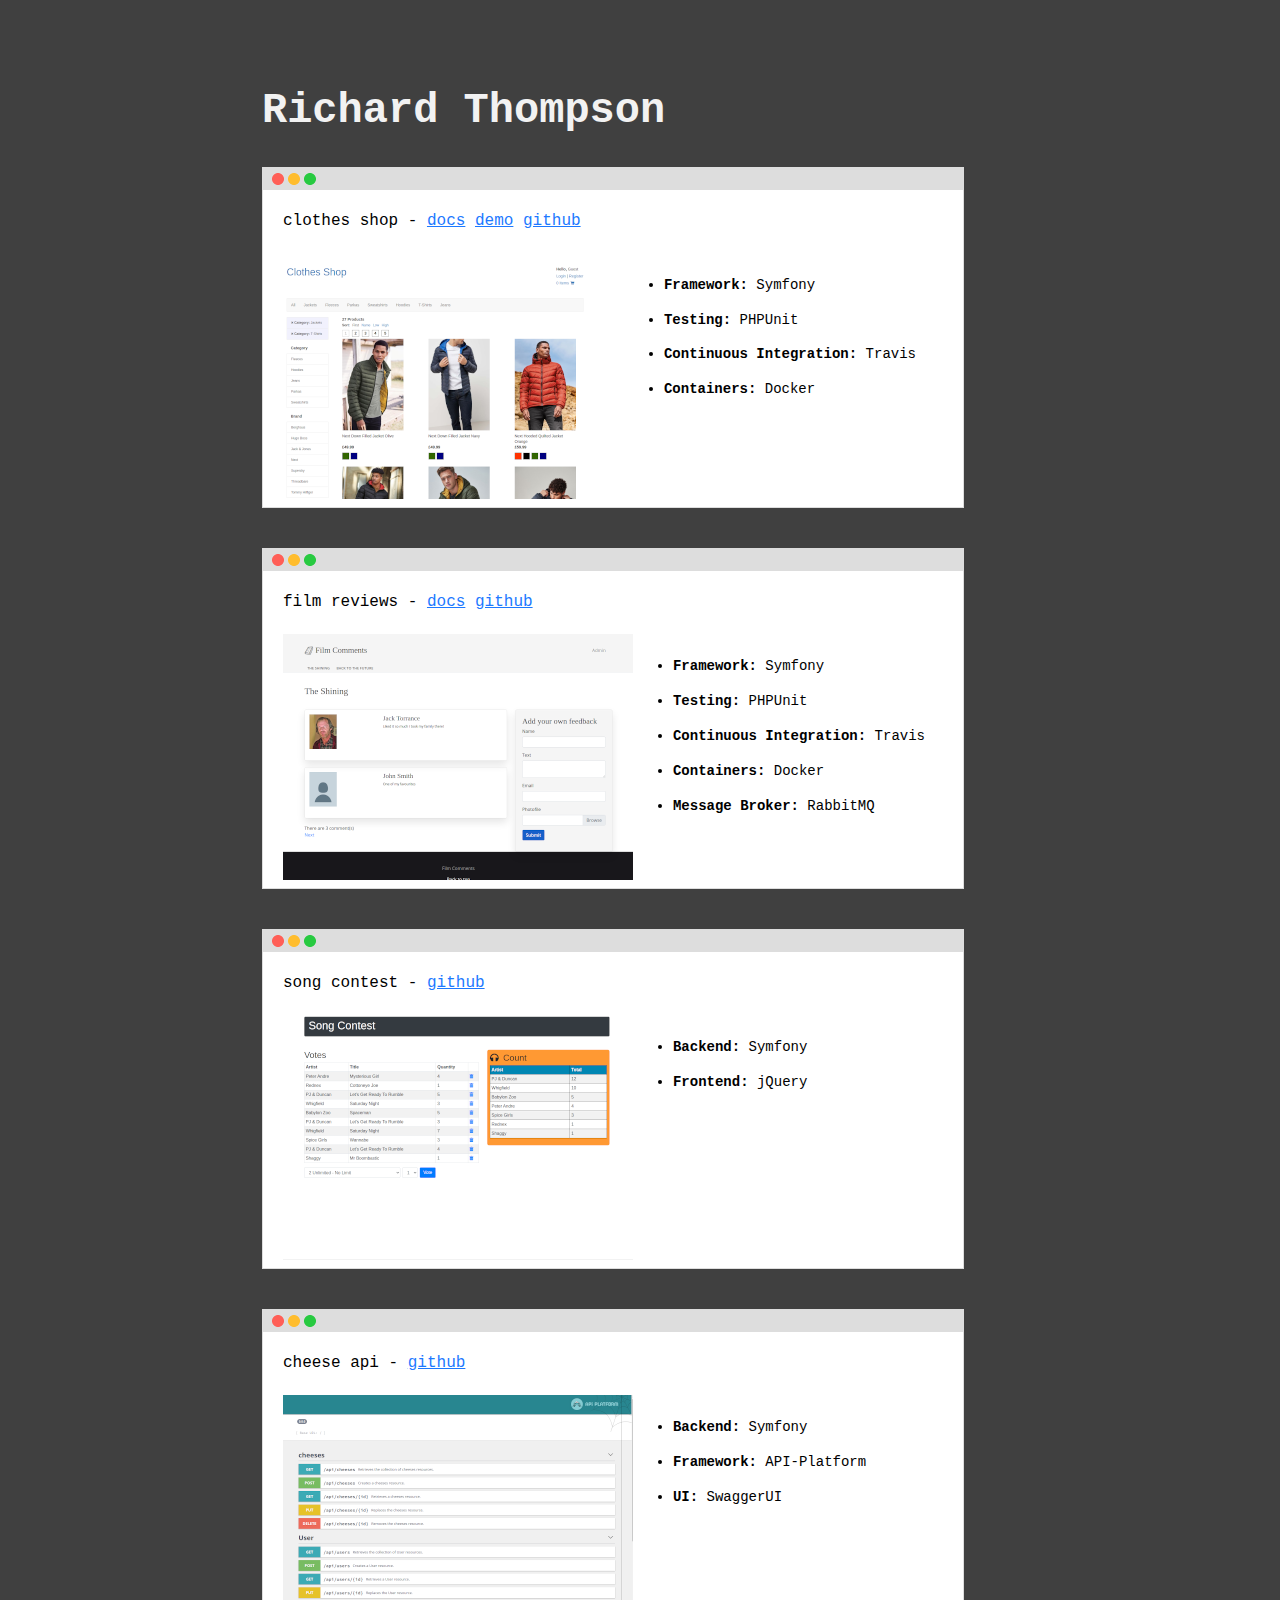
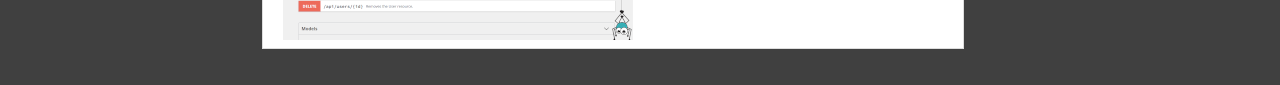
<file: index.html>
<!doctype html>
<html>
<head>
<meta charset="utf-8" />
<meta name="viewport" content="width=device-width, initial-scale=1">
<title>Richard Thompson</title>
<link href="style.css" rel="stylesheet" />
</head>
<body>
    <main class="page-content" aria-label="Content">
        <div class="wrapper">
            <header>
                <h1>Richard Thompson</h1>
            </header>


            <div class="project">
                <div class="bar">
                </div>

                <div class="content">
                    <div class="links">
                        <p>
                            clothes shop - 
                            <a href="clothes.html">docs</a>
                            <a href="http://ec2-3-8-66-206.eu-west-2.compute.amazonaws.com" target="_blank">demo</a>
                            <a href="https://github.com/rthompson961/clothes" target="_blank">github</a>
                        </p>
                    </div>

                    <div class="details">
                        <div class="thumb">
                            <a href="clothes_full.png" target="_blank"><img src="clothes.png" alt="thumbnail" /></a>
                        </div>
                        <div class="tech">
                            <ul>
                                <li><b>Framework:</b> Symfony</li>
                                <li><b>Testing:</b> PHPUnit</li>
                                <li><b>Continuous Integration:</b> Travis</li>
                                <li><b>Containers:</b> Docker</li>                 
                            </ul>
                        </div>
                    </div>
                </div>
            </div>

            <div class="project">
                <div class="bar">
                </div>

                <div class="content">
                    <div class="links">
                        <p>
                            film reviews -
                            <a href="films.html">docs</a>
                            <a href="https://github.com/rthompson961/films" target="_blank">github</a>
                        </p>
                    </div>

                    <div class="details">
                        <div class="thumb">
                            <a href="films_full.png" target="_blank"><img src="films.png" alt="thumbnail" /></a>
                        </div>
                        <div class="tech">
                            <ul>
                                <li><b>Framework:</b> Symfony</li>
                                <li><b>Testing:</b> PHPUnit</li>
                                <li><b>Continuous Integration:</b> Travis</li>
                                <li><b>Containers:</b> Docker</li>
                                <li><b>Message Broker:</b> RabbitMQ</li>                  
                            </ul>
                        </div>
                    </div>
                </div>
            </div>

            <div class="project">
                <div class="bar">
                </div>

                <div class="content">
                    <div class="links">
                        <p>
                            song contest -
                            <a href="https://github.com/rthompson961/songs" target="_blank">github</a>
                        </p>
                    </div>

                    <div class="details">
                        <div class="thumb">
                            <a href="songs_full.png" target="_blank"><img src="songs.png" alt="thumbnail" /></a>
                        </div>
                        <div class="tech">
                            <ul>
                                <li><b>Backend:</b> Symfony</li>
                                <li><b>Frontend:</b> jQuery</li>                
                            </ul>
                        </div>
                    </div>
                </div>
            </div>

            <div class="project">
                <div class="bar">
                </div>

                <div class="content">
                    <div class="links">
                        <p>
                            cheese api -
                            <a href="https://github.com/rthompson961/cheese-api" target="_blank">github</a>
                        </p>
                    </div>

                     <div class="details">
                        <div class="thumb">
                            <a href="cheese_full.png" target="_blank"><img src="cheese.png" alt="thumbnail" /></a>
                        </div>
                        <div class="tech">
                            <ul>
                                <li><b>Backend:</b> Symfony</li>
                                <li><b>Framework:</b> API-Platform</li>
                                <li><b>UI:</b> SwaggerUI</li>              
                            </ul>
                        </div>
                    </div>
                </div>
            </div>

        </div>
    </main>    
</body>
</html>
</file>
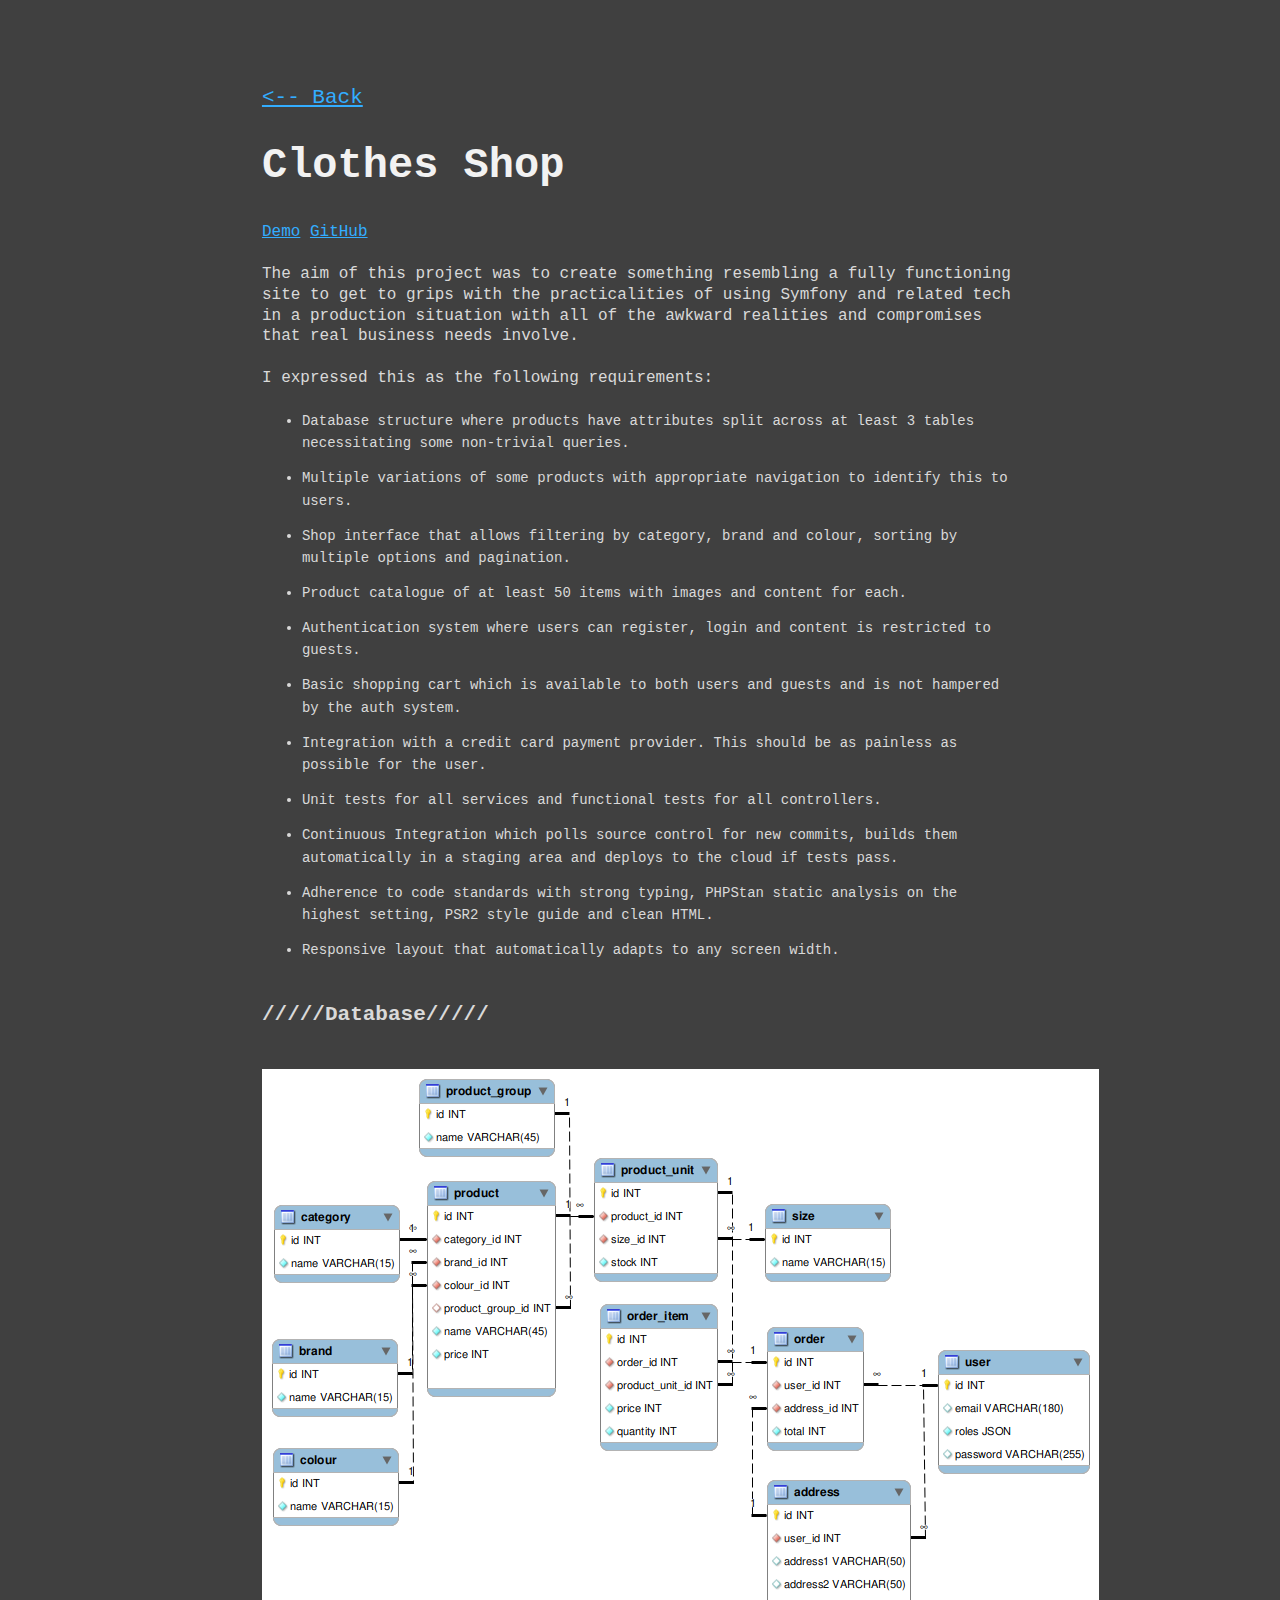
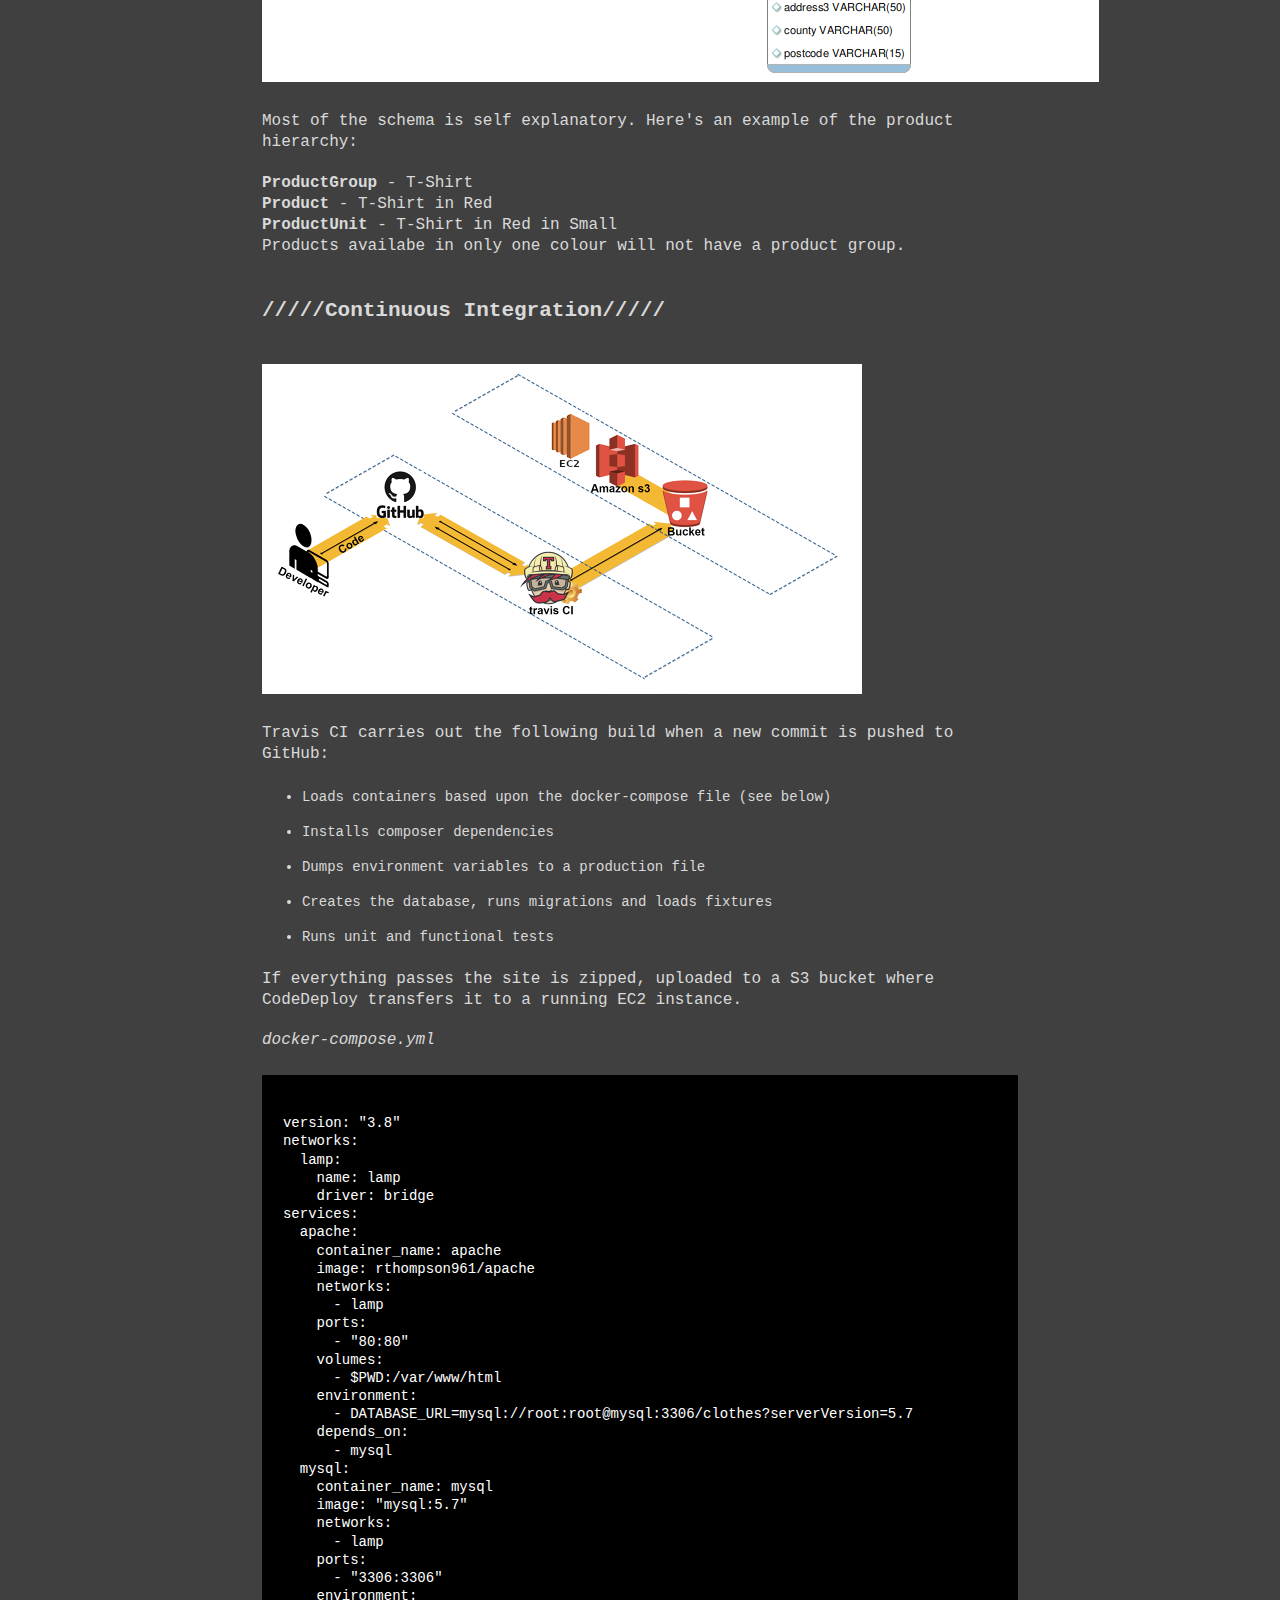
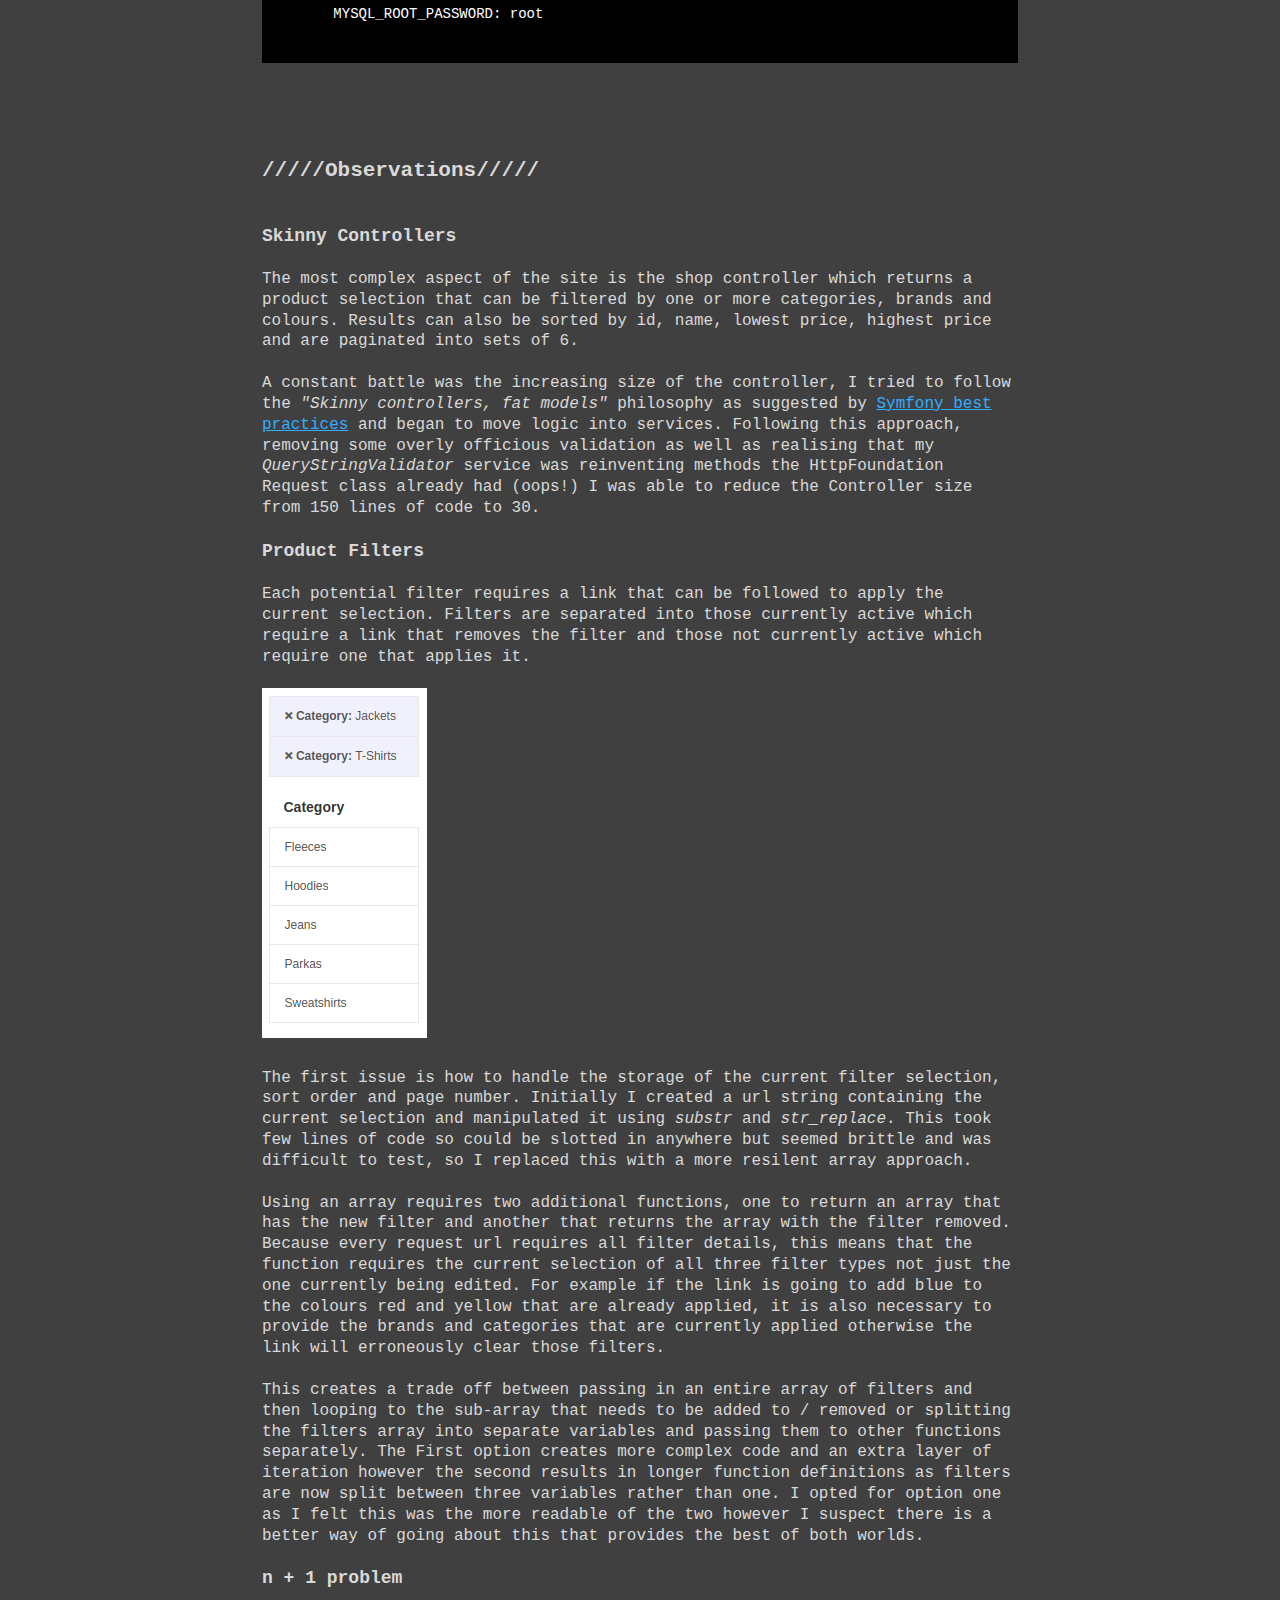
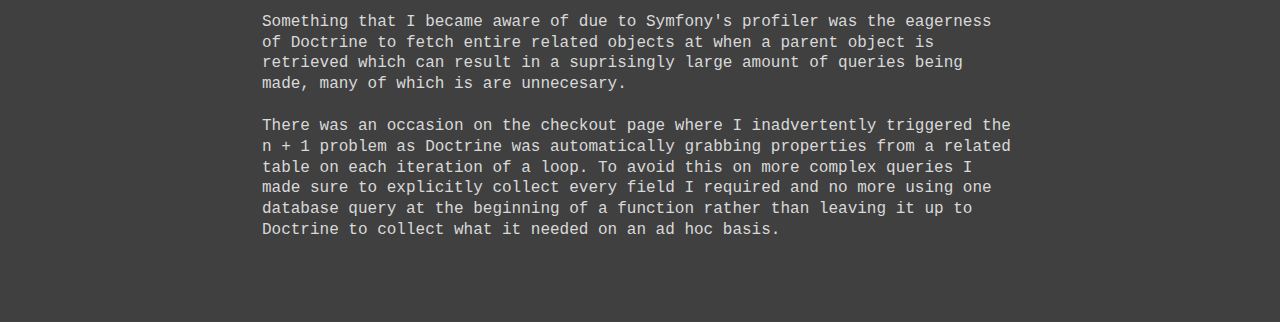
<file: clothes.html>
<!doctype html>
<html>
<head>
<meta charset="utf-8" />
<meta name="viewport" content="width=device-width, initial-scale=1">
<title>Richard Thompson</title>
<link href="style.css" rel="stylesheet" />
</head>
<body>
    <main class="page-content" aria-label="Content">
        <div class="wrapper">
            <a href="index.html"><-- Back</a>
            <header>
                <h1>Clothes Shop</h1>
            </header>

            <p>
                <a href="http://ec2-3-8-66-206.eu-west-2.compute.amazonaws.com" target="_blank">Demo</a>
                <a href="https://github.com/rthompson961/clothes" target="_blank">GitHub</a>
            </p>

            <p>
                The aim of this project was to create something resembling a fully 
                functioning site to get to grips with the practicalities of 
                using Symfony and related tech in a production situation with all 
                of the awkward realities and compromises that real business needs 
                involve.
            </p>

            <p>I expressed this as the following requirements:</p>

            <ul>
                <li>
                    Database structure where products have attributes split across
                    at least 3 tables necessitating some non-trivial queries.
                </li>
                <li>
                    Multiple variations of some products with appropriate navigation to 
                    identify this to users.
                </li>
                <li>
                    Shop interface that allows filtering by category, brand and colour, 
                    sorting by multiple options and pagination.
                </li>
                <li>
                    Product catalogue of at least 50 items with images and 
                    content for each.
                </li>
                <li>
                    Authentication system where users can register, login and content 
                    is restricted to guests.
                </li>
                <li>
                    Basic shopping cart which is available to both users and guests and 
                    is not hampered by the auth system.
                </li>
                <li>
                    Integration with a credit card payment provider. This should be as 
                    painless as possible for the user.
                </li>
                <li>
                    Unit tests for all services and functional tests for all controllers.
                </li>
                <li>
                    Continuous Integration which polls source control for new commits,
                    builds them automatically in a staging area and deploys to the cloud 
                    if tests pass.
                </li>
                <li>
                    Adherence to code standards with strong typing, PHPStan static analysis
                    on the highest setting, PSR2 style guide and clean HTML.
                </li>
                <li>
                    Responsive layout that automatically adapts to any screen width.
                </li>
            </ul>

            <h2>/////Database/////</h2>

            <img src="clothes_erd.png" alt="database schema" />
            <p>Most of the schema is self explanatory. Here's an example of the product hierarchy:</p>
            <p>
                <b>ProductGroup</b> - T-Shirt<br />
                <b>Product</b> - T-Shirt in Red<br />
                <b>ProductUnit</b> - T-Shirt in Red in Small<br />
                Products availabe in only one colour will not have a product group.
            </p>

            <h2>/////Continuous Integration/////</h2>

            <img src="pipeline.png" alt="pipeline" />
            <p>Travis CI carries out the following build when a new commit is pushed to GitHub:</p>

            <ul>
                <li>Loads containers based upon the docker-compose file (see below)</li>
                <li>Installs composer dependencies</li>
                <li>Dumps environment variables to a production file</li>
                <li>Creates the database, runs migrations and loads fixtures</li>
                <li>Runs unit and functional tests</li>
            </ul>

            <p>
                If everything passes the site is zipped, uploaded to a S3 bucket where CodeDeploy
                transfers it to a running EC2 instance.
            </p>

            <p class="label">docker-compose.yml</p>

            <pre>
                <code>
version: "3.8"
networks:
  lamp:
    name: lamp
    driver: bridge
services:
  apache:
    container_name: apache
    image: rthompson961/apache
    networks:
      - lamp
    ports:
      - "80:80"
    volumes:
      - $PWD:/var/www/html
    environment:
      - DATABASE_URL=mysql://root:root@mysql:3306/clothes?serverVersion=5.7
    depends_on:
      - mysql
  mysql:
    container_name: mysql
    image: "mysql:5.7"
    networks:
      - lamp
    ports:
      - "3306:3306"
    environment:
      MYSQL_ROOT_PASSWORD: root
                </code>
            </pre>

            <h2>/////Observations/////</h2>

            <h3>Skinny Controllers</h3>

            <p>
                The most complex aspect of the site is the shop controller 
                which returns a product selection that can be filtered 
                by one or more categories, brands and colours. Results can also 
                be sorted by id, name, lowest price, highest price and are 
                paginated into sets of 6.
            </p>

            <p>
                A constant battle was the increasing size of the controller,
                I tried to follow the <em>"Skinny controllers, fat models"</em>
                philosophy as suggested by 
                <a href="https://symfony.com/doc/4.0/best_practices/controllers.html">Symfony best practices</a>
                and began to move logic into services. Following this approach, 
                removing some overly officious validation as well as realising that 
                my <em>QueryStringValidator</em>
                service was reinventing methods the HttpFoundation Request class already 
                had (oops!) I was able to reduce the Controller size from 150 lines of code to 30.
            </p>

            <h3>Product Filters</h3>

            <p>
                Each potential filter requires a link
                that can be followed to apply the current selection. Filters
                are separated into those currently active which require a link 
                that removes the filter and those not currently active which require
                one that applies it.
            </p>

            <img src="filters.png" alt="comparison of filter links" />

            <p>
                The first issue is how to handle the storage of the 
                current filter selection, sort order and page number.
                Initially I created a url string containing the current selection 
                and manipulated it using <em>substr</em> and <em>str_replace</em>. 
                This took few lines of code so could be slotted in anywhere but 
                seemed brittle and was difficult to test, so I replaced this with 
                a more resilent array approach.
            </p>

            <p>
                Using an array requires two additional functions, one to return an 
                array that has the new filter and another that returns the array 
                with the filter removed. Because every request url requires all
                filter details, this means that the function requires the current
                selection of all three filter types not just the one currently 
                being edited. 
                For example if the link is going to add blue to the 
                colours red and yellow that are already applied, it is also 
                necessary to provide the brands and categories that are currently 
                applied otherwise the link will erroneously clear those filters.
            </p>

            <p>
                This creates a trade off between passing in an entire array of filters
                and then looping to the sub-array that needs to be added to / removed 
                or splitting the filters array into separate variables and passing 
                them to other functions separately. The First option creates more complex 
                code and an extra layer of iteration however the second results in 
                longer function definitions as filters are now split between three
                variables rather than one.
                I opted for option one as I felt this was the more readable of the 
                two however I suspect there is a better way of going about this
                that provides the best of both worlds. 
            </p>

            <h3>n + 1 problem</h3>

            <p>
                Something that I became aware of due to Symfony's profiler was 
                the eagerness of Doctrine to fetch entire related objects at 
                when a parent object is retrieved which can result in a suprisingly 
                large amount of queries being made, many of which is are unnecesary. 
            </p>

            <p>
                There was an occasion on the checkout page where I inadvertently 
                triggered the n + 1 problem as Doctrine was automatically grabbing 
                properties from a related table on each iteration of a loop.
                To avoid this on more complex queries I made sure to explicitly collect 
                every field I required and no more using one database query at the 
                beginning of a function rather than leaving it up to Doctrine to collect 
                what it needed on an ad hoc basis.
            </p>
        </div>
    </main>    
</body>
</html>
</file>
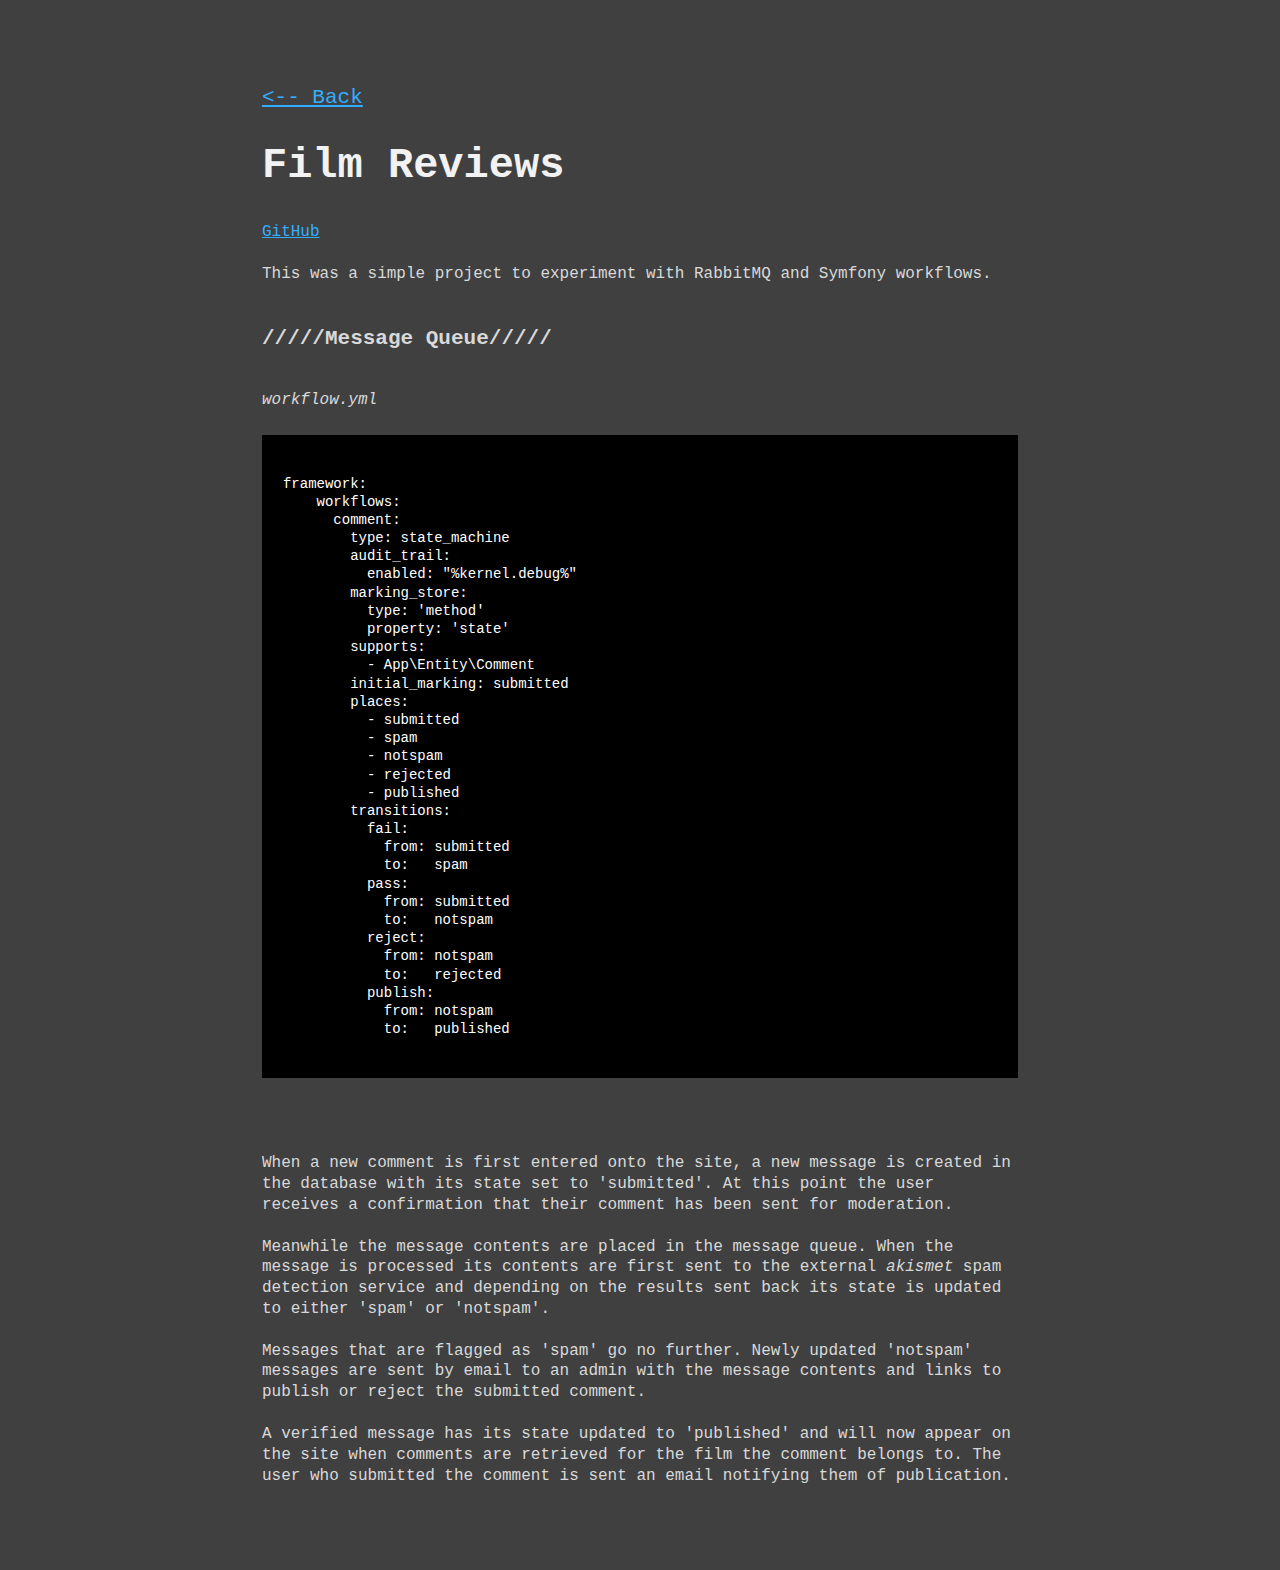
<file: films.html>
<!doctype html>
<html>
<head>
<meta charset="utf-8" />
<meta name="viewport" content="width=device-width, initial-scale=1">
<title>Richard Thompson</title>
<link href="style.css" rel="stylesheet" />
</head>
<body>
    <main class="page-content" aria-label="Content">
        <div class="wrapper">
            <a href="index.html"><-- Back</a>
            <header>
                <h1>Film Reviews</h1>
            </header>

            <p>
                <a href="https://github.com/rthompson961/films" target="_blank">GitHub</a>
            </p>

            <p>
                This was a simple project to experiment with RabbitMQ and Symfony workflows.
            </p>

            <h2>/////Message Queue/////</h2>

            <p class="label">workflow.yml</p>

            <pre>
                <code>
framework:
    workflows:
      comment:
        type: state_machine
        audit_trail:
          enabled: "%kernel.debug%"
        marking_store:
          type: 'method'
          property: 'state'
        supports:
          - App\Entity\Comment
        initial_marking: submitted
        places:
          - submitted
          - spam
          - notspam
          - rejected
          - published
        transitions:
          fail:
            from: submitted
            to:   spam
          pass:
            from: submitted
            to:   notspam
          reject:
            from: notspam
            to:   rejected
          publish:
            from: notspam
            to:   published
                </code>
            </pre>

            <p>
                When a new comment is first entered onto the site, a new 
                message is created in the database with its state set 
                to 'submitted'. At this point the user receives a 
                confirmation that their comment has been sent for 
                moderation.
            </p>

            <p>
                Meanwhile the message contents are placed in the message 
                queue. When the message is processed its contents are 
                first sent to the external <em>akismet</em> spam detection 
                service and depending on the results sent back its state 
                is updated to either 'spam' or 'notspam'. 
            </p>

            <p>
                Messages that are flagged as 'spam' go no further. Newly 
                updated 'notspam' messages are sent by email to an admin  
                with the message contents and links to publish or reject 
                the submitted comment.
            </p>

            <p>
                A verified message has its state updated to 'published' and 
                will now appear on the site when comments are retrieved 
                for the film the comment belongs to. The user who submitted 
                the comment is sent an email notifying them of publication.
            </p>
        </div>
    </main>    
</body>
</html>
</file>
<file: style.css>
html {
    color: #d9d9d9;
    background-color: #404040;
    font-family: monospace;
    font-size: 21px;
    line-height: 1.3;
    -webkit-font-smoothing: antialiased;
}

.wrapper {
    max-width: 60ch;
    margin: 4rem auto;
    padding: 0 1rem;
}

h1 {
    color: #f2f2f2;
}

h2 {
    font-size: 21px;
    margin: 40px 0;
}

h3 {
    font-size: 18px;
    margin: 0;
}

a {
    color: #33adff;
}

p {
    font-size: 16px;
    margin: 1rem 0;
}

p.label {
    line-height: 100%;
    margin: 0;
    padding: 0;
    font-style: italic;
}

li {
    font-size: 14px;
    line-height: 1.6;
    margin: 0.6rem 0;
}

table, th, td {
    width: 100%;
    border: thin solid black;
    border-collapse: collapse;
    padding: 0.4rem;
}

pre {
    margin: 0;
}

code {
    color: white;
    background-color: black;
    display: block;
    font-size: 14px;
    overflow-x: auto;
    padding: 1rem;
}

blockquote {
    font-style: italic;
    border: thin solid black;
    padding: 1rem;
}

blockquote p {
    margin: 0;
}

div.project {
    background-color: #fff;
    border: 1px solid #dddddd;
    float: left;
    margin-bottom: 40px;
    width: 700px;
}

div.bar {
    background: #ddd url("bar.png") no-repeat;
    height: 22px;
}

div.content {
    padding: 0 20px;
}

div.links, div.details, div.thumb, div.tech {
    float: left;
}

div.project p, div.project li {
    color: #000;
}

div.project a {
    color: #1d79ff;
}
</file>
